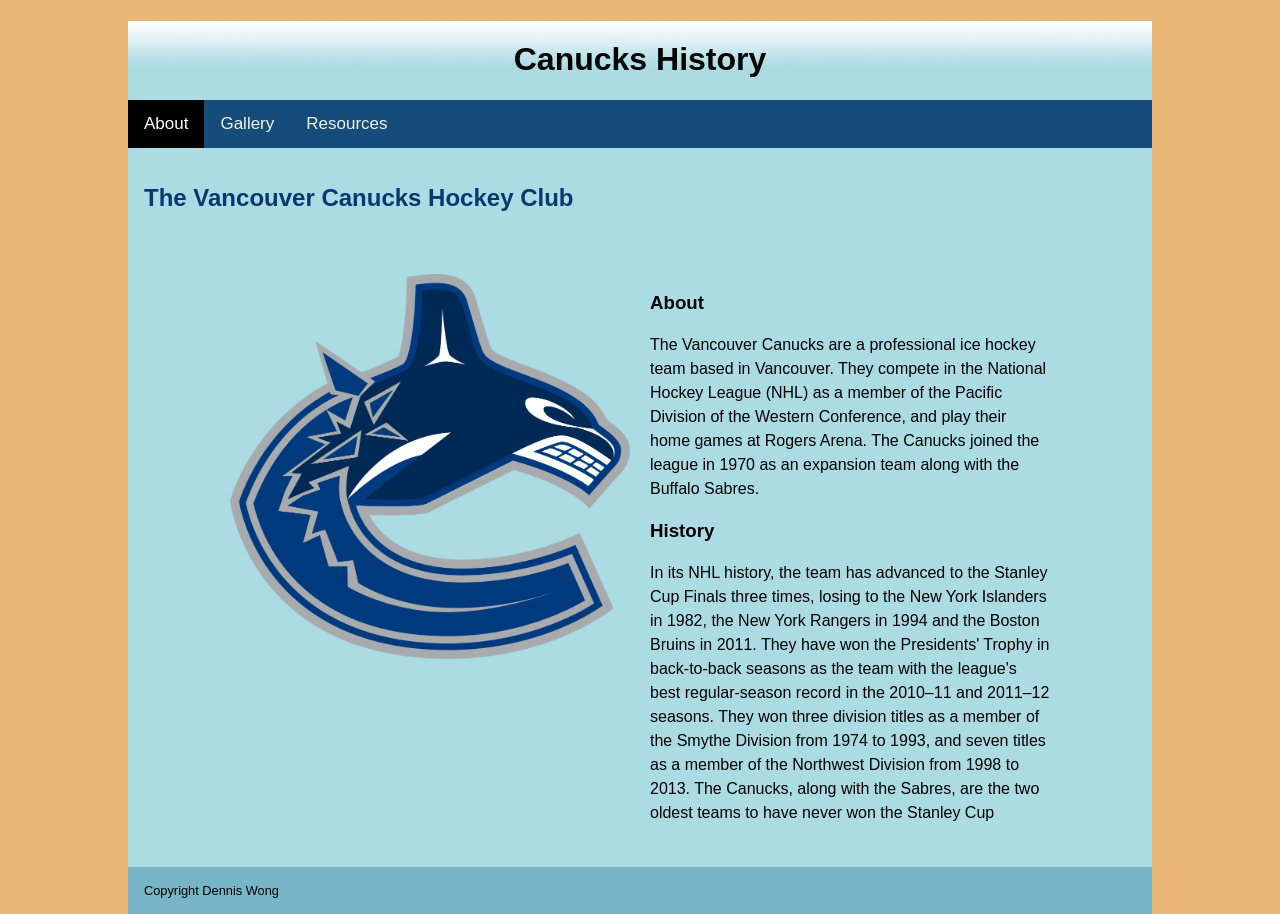
<file: index.html>
<!-- Assignment 4 COMP 1850 by Dennis Wong A00062678-->
<!DOCTYPE html>
<html lang="en">

<head>
    <title>Canucks History Gallery</title>
    <meta charset="UTF-8">
    <link rel="stylesheet" type="text/css" href="css/midterm_style.css">

</head>


<body>
    <div id="wrapper">
        <header>

            <h1>Canucks History</h1>

            <!--Horizontal navigation created using w3schools sandbox-->
            <nav class="topnav">
                <a class="active" href="#index">About</a>
                <a href="gallery.html">Gallery</a>
                <a href="resources.html">Resources</a>
            </nav>

            <!--Regular horizontal navigation for screen sizes >600px-->
            <nav class="wide_menu">
                <a class="active" href="#index">About</a>
                <a href="gallery.html">Gallery</a>
                <a href="resources.html">Resources</a>
            </nav>
        </header>
        
        <aside>

            <h2>The Vancouver Canucks Hockey Club</h2>

        </aside>

        <main class="flex-container">
                <div class="aboutbox">
                    <img src="images/canucks_logo.png" alt="the Canucks logo" width="400" height="386" class="img_logo">
                </div>

                <div class="aboutbox">
                    <h3>About</h3>
                    <p>The Vancouver Canucks are a professional ice hockey team based in Vancouver. They compete in the
                        National Hockey League (NHL) as a member of the Pacific Division of the Western Conference, and
                        play
                        their home games at Rogers Arena. The Canucks joined the league in 1970 as an expansion team
                        along
                        with the Buffalo Sabres.
                    </p>
                    <h3>History </h3>
                    <p>In its NHL history, the team has advanced to the Stanley Cup Finals three
                        times, losing to the New York Islanders in 1982, the New York Rangers in 1994 and the Boston
                        Bruins
                        in 2011. They have won the Presidents' Trophy in back-to-back seasons as the team with the
                        league's
                        best regular-season record in the
                        2010–11 and 2011–12 seasons. They won three division titles as a member of the Smythe Division
                        from
                        1974 to 1993, and seven titles as a member of the Northwest Division from 1998 to 2013. The
                        Canucks,
                        along with the Sabres,
                        are the two oldest teams to have never won the Stanley Cup
                    </p>

                </div>
          
        </main>

        <footer>
            Copyright Dennis Wong
        </footer>
    </div>
</body>

</html>
</file>
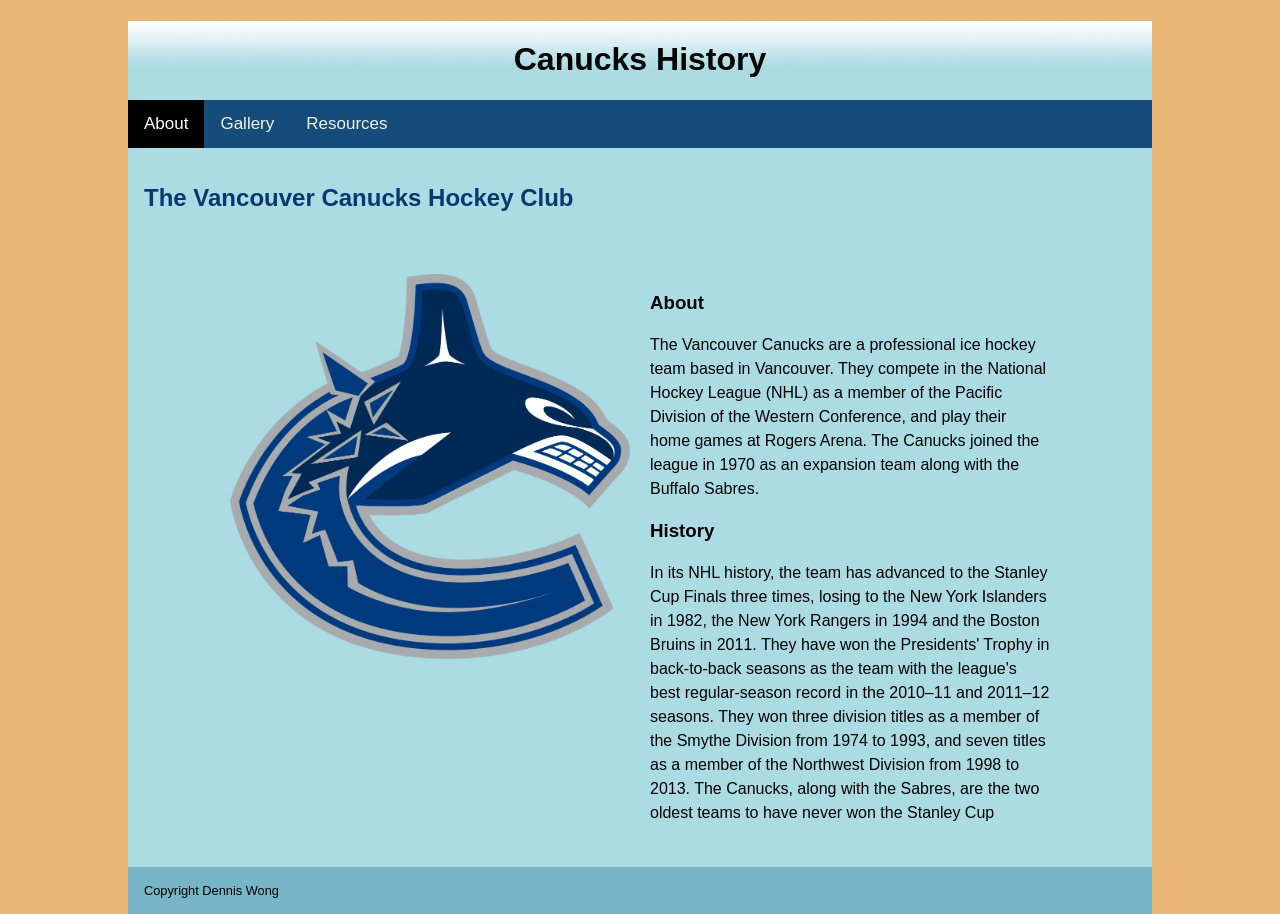
<file: about.html>
<!-- Assignment 4 COMP 1850 by Dennis Wong A00062678-->
<!DOCTYPE html>
<html lang="en">

<head>
    <title>Canucks History Gallery</title>
    <meta charset="UTF-8">
    <link rel="stylesheet" type="text/css" href="css/midterm_style.css">

</head>


<body>
    <div id="wrapper">
        <header>

            <h1>Canucks History</h1>

            <!--Horizontal navigation created using w3schools sandbox-->
            <nav class="topnav">
                <a class="active" href="#about">About</a>
                <a href="gallery.html">Gallery</a>
                <a href="resources.html">Resources</a>
            </nav>

            <!--Regular horizontal navigation for screen sizes >600px-->
            <nav class="wide_menu">
                <a class="active" href="#about">About</a>
                <a href="gallery.html">Gallery</a>
                <a href="resources.html">Resources</a>
            </nav>
        </header>
        
        <aside>

            <h2>The Vancouver Canucks Hockey Club</h2>

        </aside>

        <main class="flex-container">
                <div class="aboutbox">
                    <img src="images/canucks_logo.png" alt="the Canucks logo" width="400" height="386" class="img_logo">
                </div>

                <div class="aboutbox">
                    <h3>About</h3>
                    <p>The Vancouver Canucks are a professional ice hockey team based in Vancouver. They compete in the
                        National Hockey League (NHL) as a member of the Pacific Division of the Western Conference, and
                        play
                        their home games at Rogers Arena. The Canucks joined the league in 1970 as an expansion team
                        along
                        with the Buffalo Sabres.
                    </p>
                    <h3>History </h3>
                    <p>In its NHL history, the team has advanced to the Stanley Cup Finals three
                        times, losing to the New York Islanders in 1982, the New York Rangers in 1994 and the Boston
                        Bruins
                        in 2011. They have won the Presidents' Trophy in back-to-back seasons as the team with the
                        league's
                        best regular-season record in the
                        2010–11 and 2011–12 seasons. They won three division titles as a member of the Smythe Division
                        from
                        1974 to 1993, and seven titles as a member of the Northwest Division from 1998 to 2013. The
                        Canucks,
                        along with the Sabres,
                        are the two oldest teams to have never won the Stanley Cup
                    </p>

                </div>
          
        </main>

        <footer>
            Copyright Dennis Wong
        </footer>
    </div>
</body>

</html>
</file>
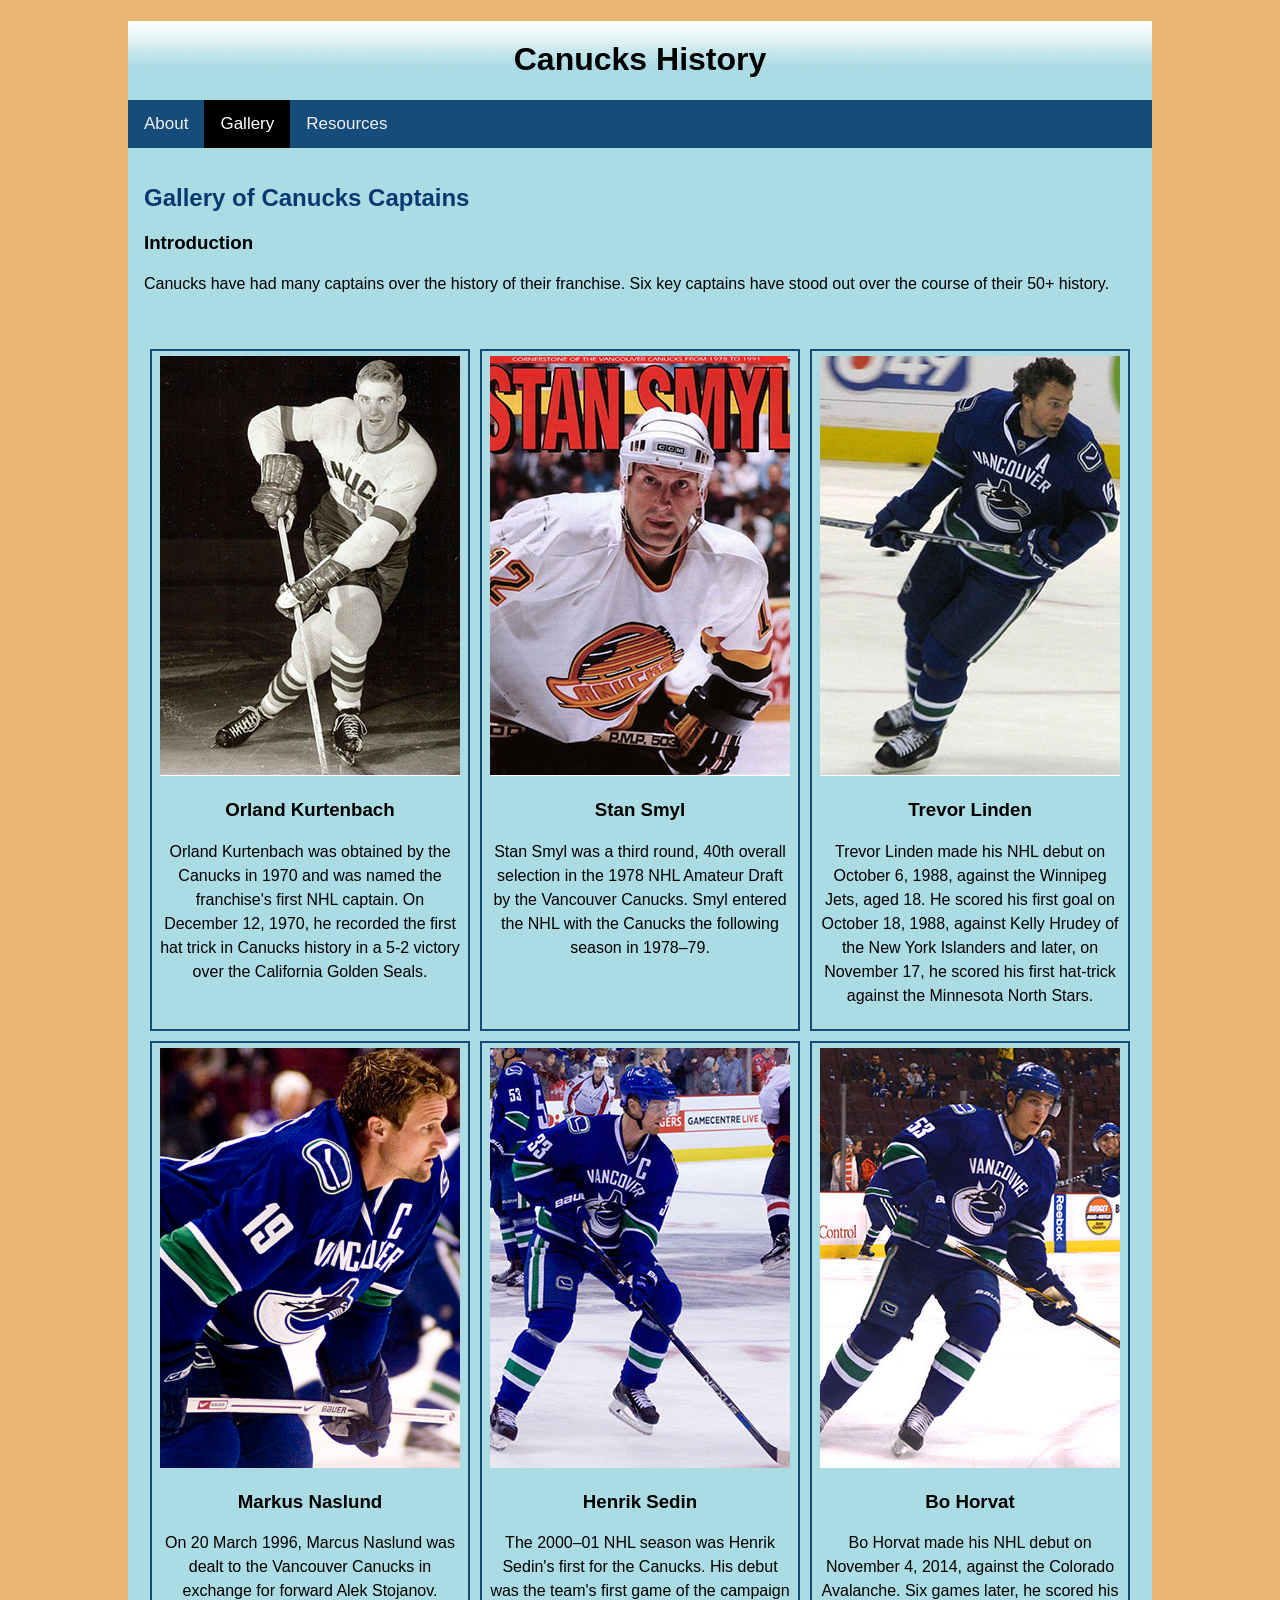
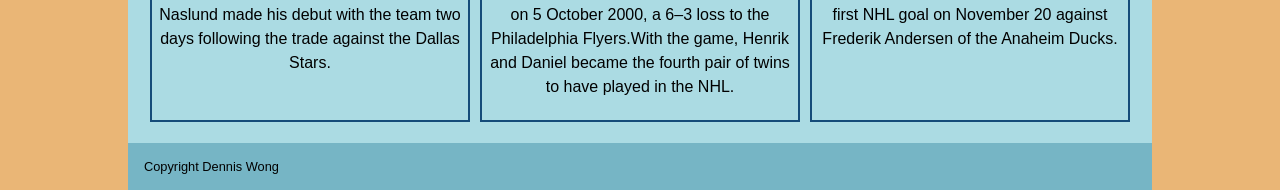
<file: gallery.html>
<!-- Assignment 4 COMP 1850 by Dennis Wong A00062678-->
<!DOCTYPE html>
<html lang="en">

<head>
    <title>Canucks History Gallery</title>
    <meta charset="UTF-8">
    <link rel="stylesheet" type="text/css" href="css/midterm_style.css">


</head>


<body>
    <div id="wrapper">
        <header>

            <h1>Canucks History</h1>

            <!--Horizontal navigation created using w3schools sandbox-->
            <nav class="topnav">
                <a href="index.html">About</a>
                <a class="active" href="#gallery">Gallery</a>
                <a href="resources.html">Resources</a>
            </nav>

            <!--Regular horizontal navigation for screen sizes >600px-->
            <nav class="wide_menu">
                <a href="index.html">About</a>
                <a class="active" href="#gallery">Gallery</a>
                <a href="resources.html">Resources</a>
            </nav>
        </header>
        <aside>
            <h2>Gallery of Canucks Captains</h2>
            <!--intro will appear for screen sizes >600-->
            <div class="intro">
                <h3>Introduction</h3>
                <p>Canucks have had many captains over the history of their franchise. Six key captains have stood out
                    over the course of their 50+
                    history.
                </p>
            </div>
        </aside>
 
        <main class="flex-container">

            <div class="gallerybox">
                <img src="images/kurtenbach300x420.jpg" alt="Orland Kurtenbach" width="300" height="420">
                
                <h3>Orland Kurtenbach</h3>
                <!--broke the description into 2 parts, use the first part for mobile version and both parts for screens >600-->
                <p><span class="captain_short">Orland Kurtenbach was obtained by the Canucks in 1970 and was named the
                        franchise's first NHL captain.</span>
                    <span class="captain_descrip"> On December 12, 1970, he recorded the first hat trick in Canucks
                        history in
                        a 5-2 victory over the California Golden Seals.
                    </span></p>
                
            </div>

            <div class="gallerybox">
                <img src="images/smyl300x420.jpg" alt="Stan Smyl" width="300" height="420">
                

                <h3>Stan Smyl</h3>
                <!--broke the description into 2 parts, use the first part for mobile version and both parts for screens >600-->
                <p> <span class="captain_short">Stan Smyl was a third round, 40th overall selection in the 1978 NHL
                        Amateur Draft by the
                        Vancouver Canucks.</span>
                    <span class="captain_descrip">Smyl entered the NHL with the Canucks the following season in 1978–79.
                    </span></p>
                
            </div>

            <div class="gallerybox">
                <img src="images/linden300x420.jpg" alt="Trevor Linden" width="300" height="420">
                
                <h3>Trevor Linden</h3>
                <!--broke the description into 2 parts, use the first part for mobile version and both parts for screens >600-->
                <p> <span class="captain_short">Trevor Linden made his NHL debut on October 6, 1988, against the
                        Winnipeg Jets,
                        aged 18.</span>
                    <span class="captain_descrip"> He scored
                        his first goal on October 18, 1988, against Kelly Hrudey of the New York Islanders and later, on
                        November 17, he scored his first hat-trick against the Minnesota North Stars.
                    </span></p>
                

            </div>

            <div class="gallerybox">
                <img src="images/naslund300x420.jpg" alt="Marcus Naslund" width="300" height="420">
               
                <h3>Markus Naslund</h3>
                <!--broke the description into 2 parts, use the first part for mobile version and both parts for screens >600-->
                <p> <span class="captain_short">On 20 March 1996, Marcus Naslund was dealt to the Vancouver Canucks in
                        exchange
                        for forward Alek
                        Stojanov.</span>
                    <span class="captain_descrip"> Naslund made his debut with the team two days following the trade
                        against
                        the Dallas
                        Stars.
                    </span></p>
               
            </div>

            <div class="gallerybox">
                <img src="images/henrik_sedin300x420.jpg" alt="Henrik Sedin" width="300" height="420">
               
                <h3>Henrik Sedin</h3>
                <!--broke the description into 2 parts, use the first part for mobile version and both parts for screens >600-->
                <p><span class="captain_short">The 2000–01 NHL season was Henrik Sedin's first for the Canucks.</span>
                    <span class="captain_descrip"> His debut was the team's first game
                        of the campaign on 5 October 2000, a 6–3 loss to the Philadelphia Flyers.With the game, Henrik
                        and
                        Daniel became the fourth pair of twins to have played in the NHL.
                    </span></p>
               
            </div>


            <div class="gallerybox">

                <img src="images/horvat300x420.jpg" alt="Bo Horvat" width="300" height="420">

                <h3>Bo Horvat</h3>
                <!--broke the description into 2 parts, use the first part for mobile version and both parts for screens >600-->
                <p><span class="captain_short">Bo Horvat made his NHL debut on November 4, 2014, against the Colorado
                        Avalanche.</span>
                    <span class="captain_descrip"> Six games later, he
                        scored his first NHL goal on November 20 against Frederik Andersen of the Anaheim Ducks.</span>
                </p>
                
            </div>

        </main>

        <footer>
            Copyright Dennis Wong
        </footer>
    </div>
</body>

</html>
</file>
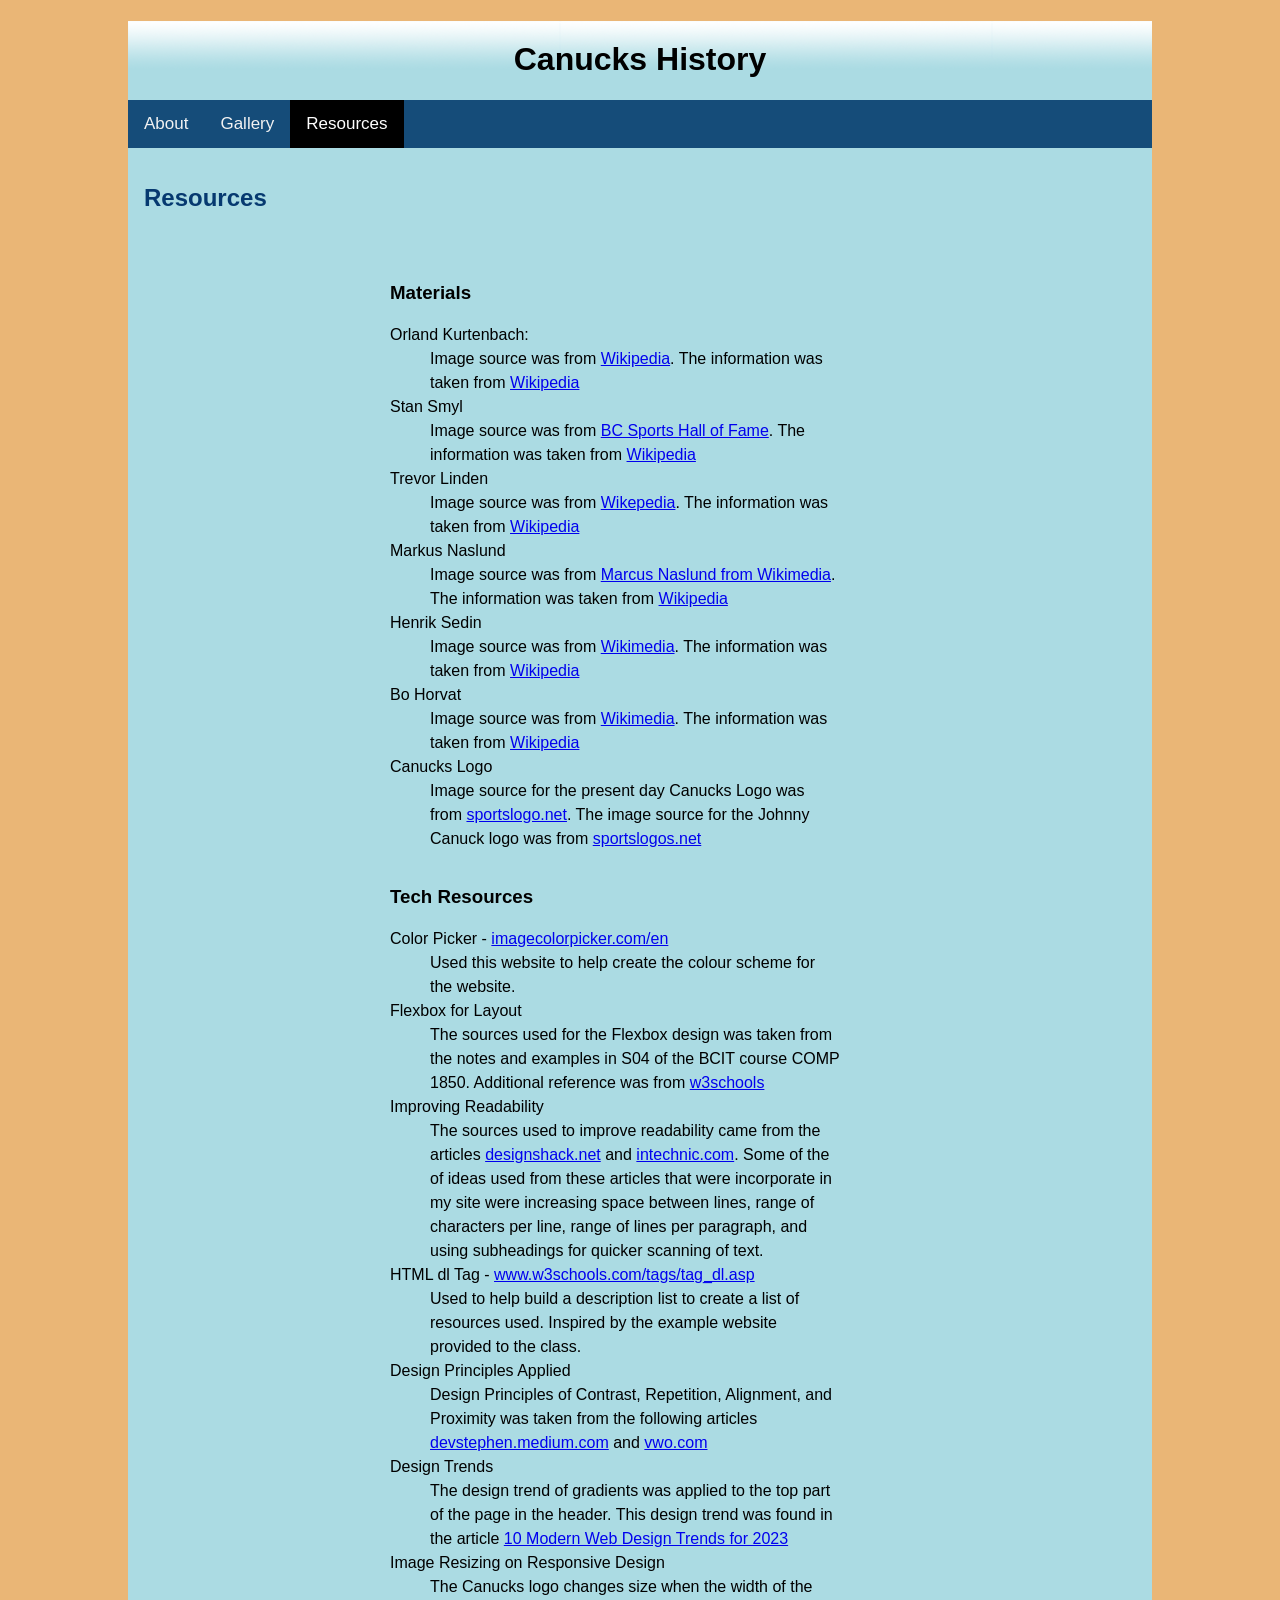
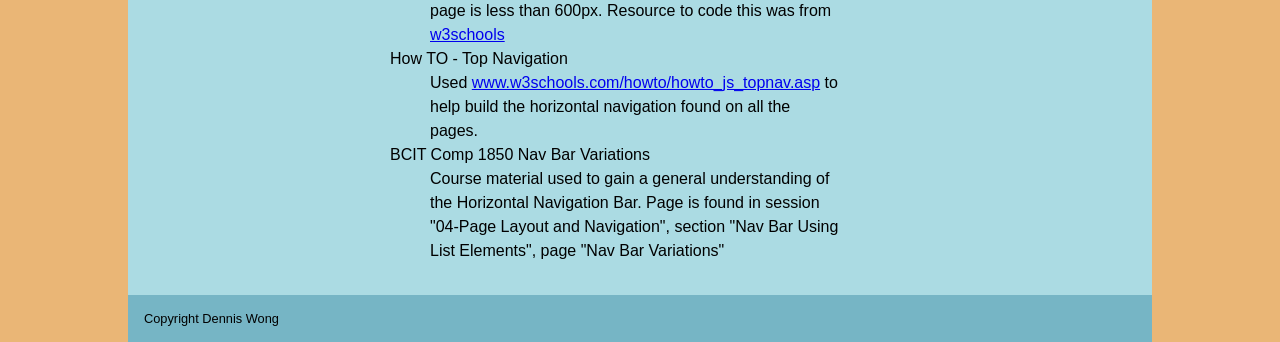
<file: resources.html>
<!-- Assignment 4 COMP 1850 by Dennis Wong A00062678-->
<!DOCTYPE html>
<html lang="en">

<head>
    <title>Canucks History Gallery</title>
    <meta charset="UTF-8">
    <link rel="stylesheet" type="text/css" href="css/midterm_style.css">

</head>


<body>
    <div id="wrapper">
        <header>

            <h1>Canucks History</h1>

            <!--Horizontal navigation created using w3schools sandbox-->
            <nav class="topnav">
                <a href="index.html">About</a>
                <a href="gallery.html">Gallery</a>
                <a class="active" href="#resources">Resources</a>
            </nav>

            <!--Regular horizontal navigation for screen sizes >600px-->
            <nav class="wide_menu">
                <a href="index.html">About</a>
                <a href="gallery.html">Gallery</a>
                <a class="active" href="#resources">Resources</a>
            </nav>
        </header>

        <aside>
            <h2>Resources</h2>
        </aside>
        <main class="flex-container">
            <div class="resourcebox">
                <h3>Materials</h3>
                <dl>
                    <dt>Orland Kurtenbach:</dt>
                    <dd>
                        Image source was from <a href="https://en.wikipedia.org/wiki/Orland_Kurtenbach"
                            target="_blank">Wikipedia</a>. The information was taken from <a
                            href="https://en.wikipedia.org/wiki/Orland_Kurtenbach" target="_blank">Wikipedia</a>
                    </dd>

                    <dt>Stan Smyl</dt>
                    <dd>
                        Image source was from <a href="https://bcsportshall.com/honoured_member/stan-smyl/"
                            target="_blank">BC Sports Hall of Fame</a>. The information was taken from <a
                            href="https://en.wikipedia.org/wiki/Stan_Smyl" target="_blank">Wikipedia</a>
                    </dd>

                    <dt>Trevor Linden</dt>
                    <dd>
                        Image source was from <a
                            href="https://en.wikipedia.org/wiki/Trevor_Linden#/media/File:Linden3cropped1.JPG"
                            target="_blank">Wikepedia</a>. The information was taken from
                        <a href="https://en.wikipedia.org/wiki/Trevor_Linden" target="_blank">Wikipedia</a>
                    </dd>

                    <dt>Markus Naslund</dt>
                    <dd>
                        Image source was from <a
                            href="https://upload.wikimedia.org/wikipedia/commons/f/fc/Markus_Naslund.jpg"
                            target="_blank">Marcus Naslund from Wikimedia</a>. The information was taken from <a
                            href="https://en.wikipedia.org/wiki/Markus_N%C3%A4slund" target="_blank">Wikipedia</a>
                    </dd>

                    <dt>Henrik Sedin</dt>
                    <dd>
                        Image source was from <a
                            href="https://upload.wikimedia.org/wikipedia/commons/c/c5/Henrik_Sedin_10-2015.jpg"
                            target="_blank">Wikimedia</a>. The information was taken from <a
                            href="https://en.wikipedia.org/wiki/Henrik_Sedin" target="_blank">Wikipedia</a>

                    </dd>

                    <dt>Bo Horvat</dt>
                    <dd>
                        Image source was from <a href="https://commons.wikimedia.org/wiki/File:Bo_Horvat_02-2015.JPG"
                            target="_blank">Wikimedia</a>. The information was taken from <a
                            href="https://en.wikipedia.org/wiki/Bo_Horvat" target="_blank">
                            Wikipedia</a>
                    </dd>

                    <dt>Canucks Logo</dt>
                    <dd>Image source for the present day Canucks Logo was from <a
                            href="https://www.sportslogos.net/logos/view/2920842020/Vancouver_Canucks/2020/Primary_Logo"
                            target="_blank">sportslogo.net</a>.
                        The image source for the Johnny Canuck logo was from <a
                            href="https://www.sportslogos.net/logos/view/fqsaneuuzbmiftlbsyuv5htof/vancouver_canucks/2009/alternate_logo"
                            target="_blank">sportslogos.net</a>

                    </dd>
                </dl>
            </div>

            <div class="resourcebox">
                <h3>Tech Resources</h3>
                <dl>
                    <dt>Color Picker - <a href=https://imagecolorpicker.com/en
                            target="_blank">imagecolorpicker.com/en</a>
                    </dt>
                    <dd>
                        Used this website to help create the colour scheme for the website.
                    </dd>

                    <dt>Flexbox for Layout </dt>
                    <dd>
                        The sources used for the Flexbox design was taken from the notes and examples in S04 of the BCIT
                        course COMP 1850. Additional reference was from <a
                            href="https://www.w3schools.com/css/css3_flexbox_container.asp"
                            target="_blank">w3schools</a>
                    </dd>

                    <dt>
                        Improving Readability
                    </dt>
                    <dd>
                        The sources used to improve readability came from the articles <a
                            href="https://designshack.net/articles/mobile/the-importance-of-designing-for-readability/"
                            target="_blank">designshack.net</a> and <a
                            href="https://www.intechnic.com/blog/best-practices-to-improve-text-readability-for-optimal-user-experience/">intechnic.com</a>.
                        Some of the of ideas used from these articles that were incorporate in my site were increasing
                        space between lines, range of
                        characters per line, range of lines per paragraph, and using subheadings for quicker scanning
                        of text.
                    </dd>

                    <dt>HTML dl Tag - <a href="https://www.w3schools.com/tags/tag_dl.asp"
                            target="_blank">www.w3schools.com/tags/tag_dl.asp</a></dt>
                    <dd>Used to help build a description list to create a list of resources used. Inspired by the
                        example
                        website provided to the class.</dd>

                    <dt>Design Principles Applied
                    </dt>
                    <dd>Design Principles of Contrast, Repetition, Alignment, and Proximity was taken from the following
                        articles
                        <a href="https://devstephen.medium.com/text-contrast-for-web-pages-d685636c0749"
                            target="_blank">devstephen.medium.com</a> and <a
                            href="https://vwo.com/blog/crap-design-principles/" target="_blank">vwo.com</a>
                    </dd>

                    <dt>Design Trends
                    </dt>
                    <dd>
                        The design trend of gradients was applied to the top part of the page in the header. This design
                        trend was found in the article <a
                            href="https://www.webfx.com/blog/web-design/modern-web-design/" target="_blank">10 Modern
                            Web Design Trends for 2023</a>
                    </dd>

                    <dt>Image Resizing on Responsive Design

                    </dt>
                    <dd>The Canucks logo changes size when the width of the page is less than 600px. Resource to code
                        this
                        was from <a href="https://www.w3schools.com/css/css_rwd_images.asp"
                            target="_blank">w3schools</a>
                    </dd>

                    <dt>How TO - Top Navigation 
                    </dt>
                    <dd>
                        Used <a href="https://www.w3schools.com/howto/howto_js_topnav.asp"
                        target=" _blank">www.w3schools.com/howto/howto_js_topnav.asp</a> to help build the horizontal navigation found on all the pages.
                    </dd>

                    <dt>BCIT Comp 1850 Nav Bar Variations</dt>
                    <dd>Course material used to gain a general understanding of the Horizontal Navigation Bar. Page is
                        found
                        in session "04-Page Layout and Navigation", section "Nav Bar Using List Elements", page "Nav Bar
                        Variations"</dd>

                    
                </dl>
            </div>
        </main>
        <footer>
            Copyright Dennis Wong
        </footer>
    </div>
</body>

</html>
</file>
<file: css/midterm_style.css>
* {
    box-sizing: border-box;
}

body {
    margin: 0;
    font-family: Arial, Helvetica, sans-serif;
    background-color: #eab676;

}

#wrapper {
    width: 80%;
    margin: 0 auto;
}

#wrapper2 {
    margin: 0 auto;
}

header {
    margin:auto;
    text-align: center;
    /* padding-top: 20px; */
    background-image: url("../images/header_bg.png");
    /*add background colour. When the width is small, white space is not showing.*/
    background-color: #abdbe3;
    /*only want background image to repeat in x direction*/
    background-repeat:repeat-x;
}

h1 {

    padding-top: 20px; 
}

/*desktop/laptop navigation*/
nav {
    clear:none;
    overflow: hidden;
    background-color: #154c79;
}

nav a {
    float: left;
    color: #f2f2f2;
    text-align: center;
    padding: 14px 16px;
    text-decoration: none;
    font-size: 17px;
}

/*change colour on hover*/
nav a:hover {
    background-color: #76b5c5;
    color: black;
}

/*change colour of link on current/active page*/
nav a.active {
    background-color: #000;
    color: white;
}

h2 {     
    color: #063970;
}

/* add space between lines to improve readability */
p {
    line-height:1.5em;
}

.flex-container {

    display: flex;
    flex-wrap: wrap;
justify-content: center;
}

/*
class selector for the images and text for each item in the gallery
*/
.gallerybox {
    border-style: solid;
    border-width: 2px;
    border-color: #154c79;
    margin: 5px;
    padding: 5px;
    width: 320px;

    text-align: center;
    overflow: auto;

}

.aboutbox {
    margin: 5px;
    padding: 5px;
    width: 410px;

    overflow: auto;
}

.resourcebox {
    margin-right:50px;
    width: 450px;
    overflow: auto;
}
/*
applied to the text when citing my source
*/
.source {
    font-size: 0.8rem;
}

.img_logo {
    max-width: 100%;
    height: auto;
}

main {
    padding: 16px;
    background-color: #abdbe3;
    overflow: auto;
}

aside {
    padding: 16px;
    background-color: #abdbe3;
    overflow: auto;
}
/*
used a ul in the footer to list my resources for the about.html page
*/
ul {
    list-style-type: none;
}

footer {
    font-size: 0.8rem;
    /* background-image: url("../images/footer_bg.png"); */
    background-color: #76b5c5;
    padding: 16px;

}

dl {
    line-height: 1.5em;
}
/*added a class selector for an introduction paragraph*/
.intro {

    display: block;
}

/* Style the top navigation bar */
.topnav {
    overflow: hidden;
    background-color: #154c79;
    display: none;
}

/* Style the topnav links */
.topnav a {
    float: left;
    display: block;
    color: #f2f2f2;
    text-align: center;
    padding: 14px 16px;
    text-decoration: none;
}

/* Change color on hover */
.topnav a:hover {
    background-color: #76b5c5;
    color: black;
}

/* On screens that are 600px wide or less, make the menu links stack on top of each other instead of next to each other */
@media screen and (max-width: 600px) {
    .topnav a {
        float: none;
        width: 100%;
    }

    /*Display topnav (mobile nav) and hide the regular horizontal navigation*/
    .topnav {
        display: block;
    }

    .wide_menu {
        display: none;
    }

    /*hide the intro, shorten the description under each image, change the gallerybox height*/
    .intro {
        display: none;
    }

    .captain_descrip {
        display: none;
    }

    .gallerybox {
        height: 625px;
    }


}
</file>
